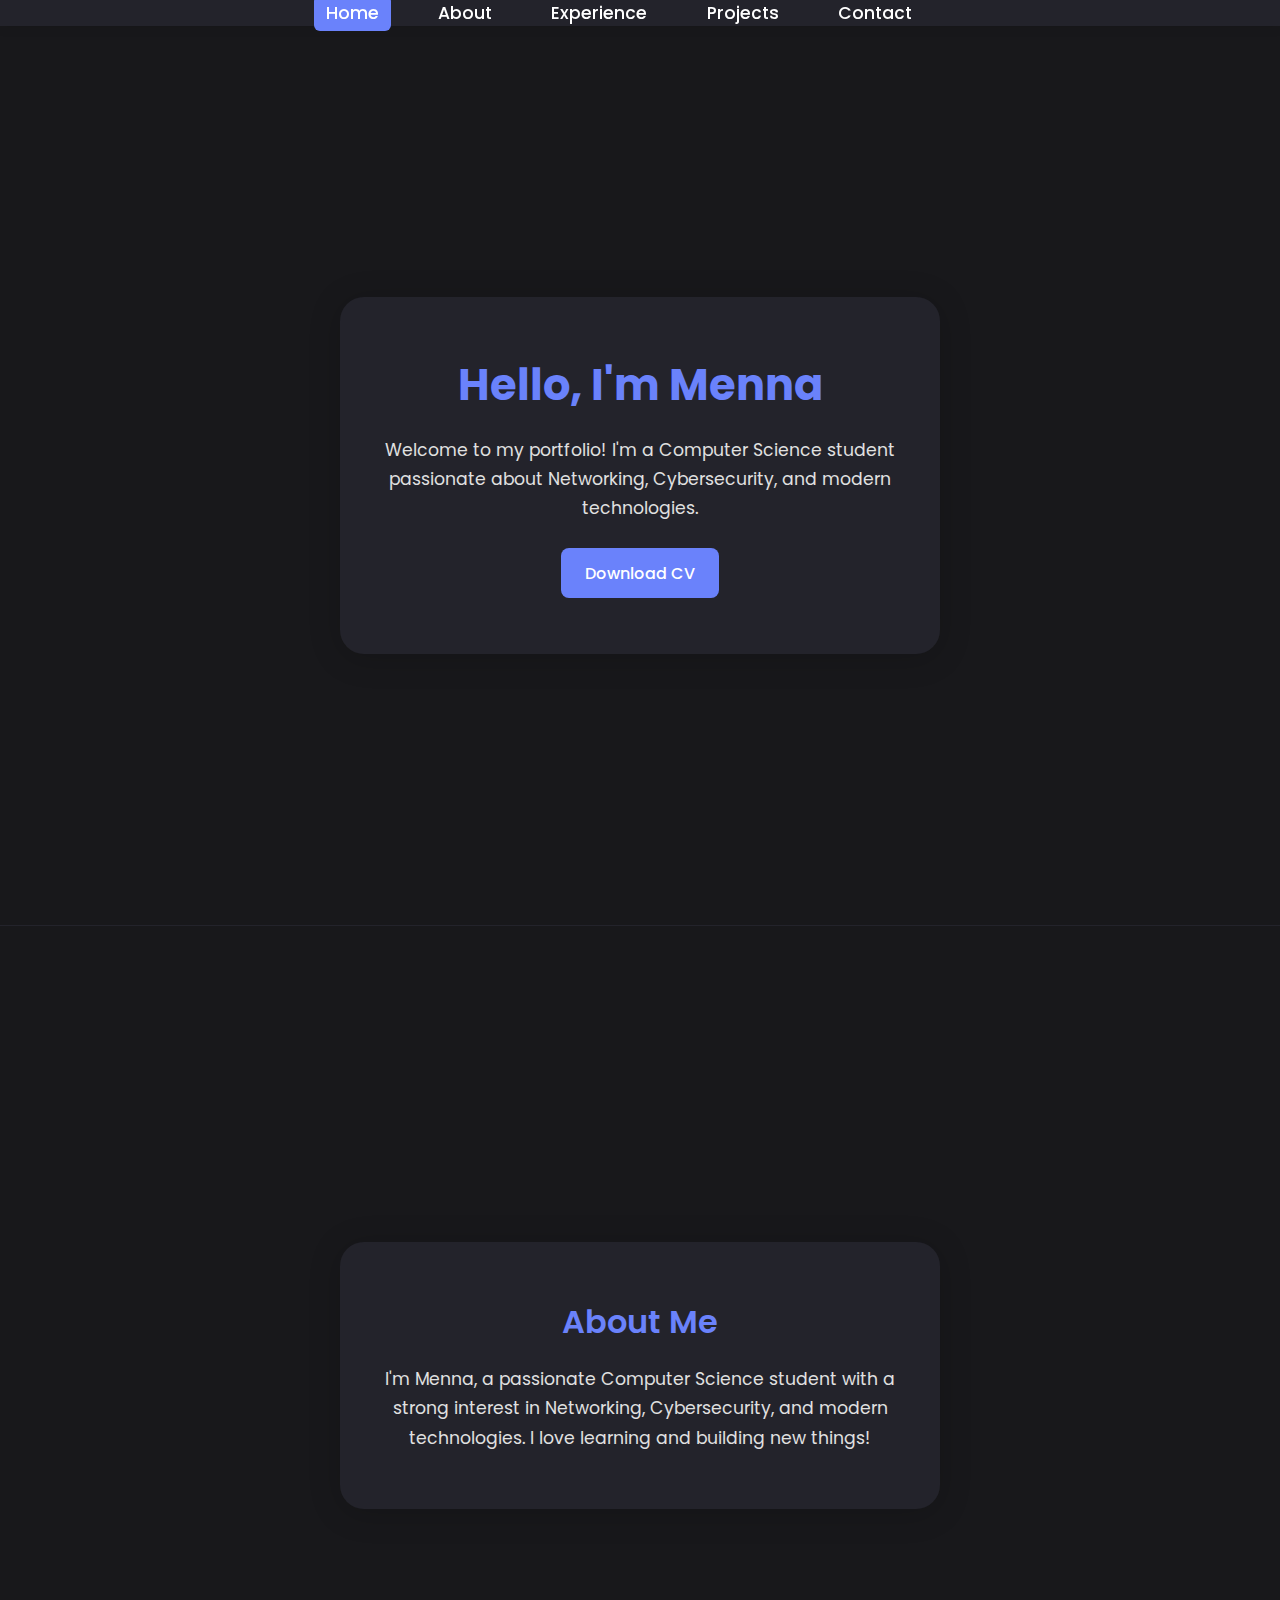
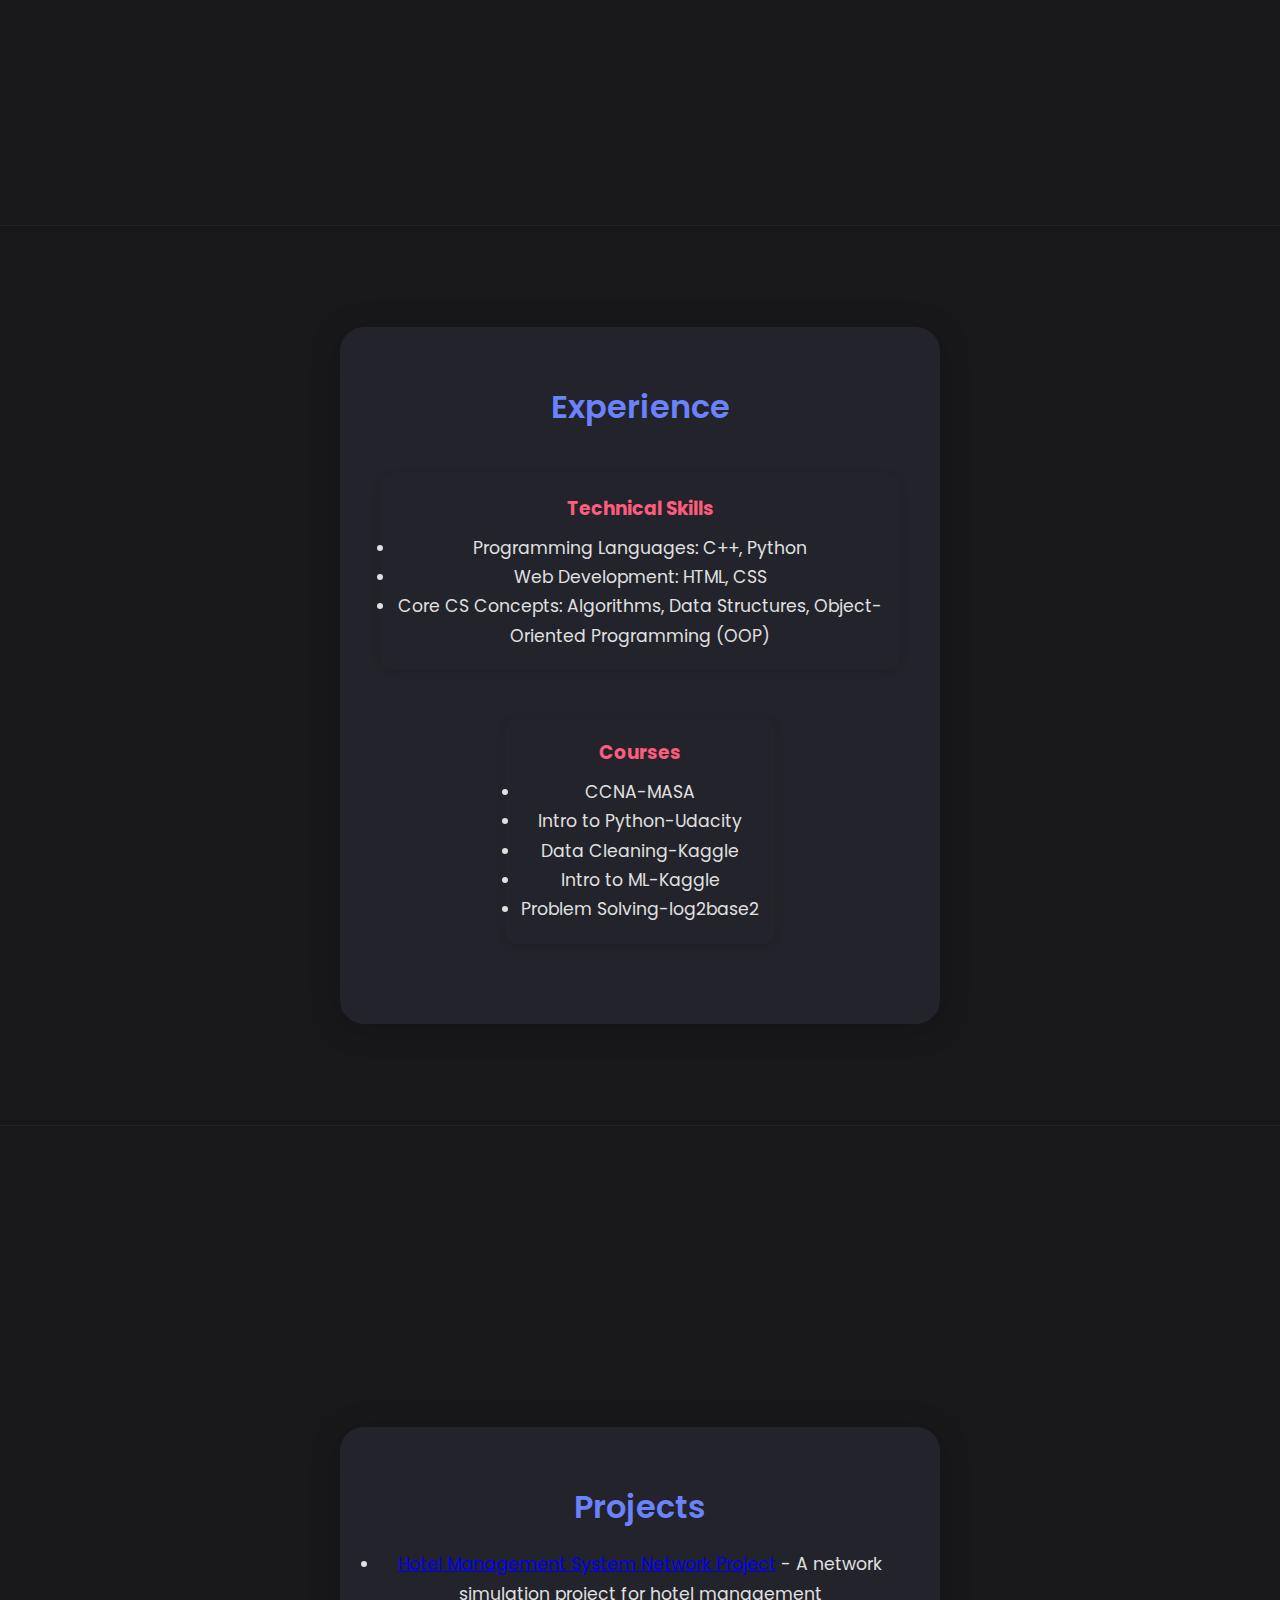
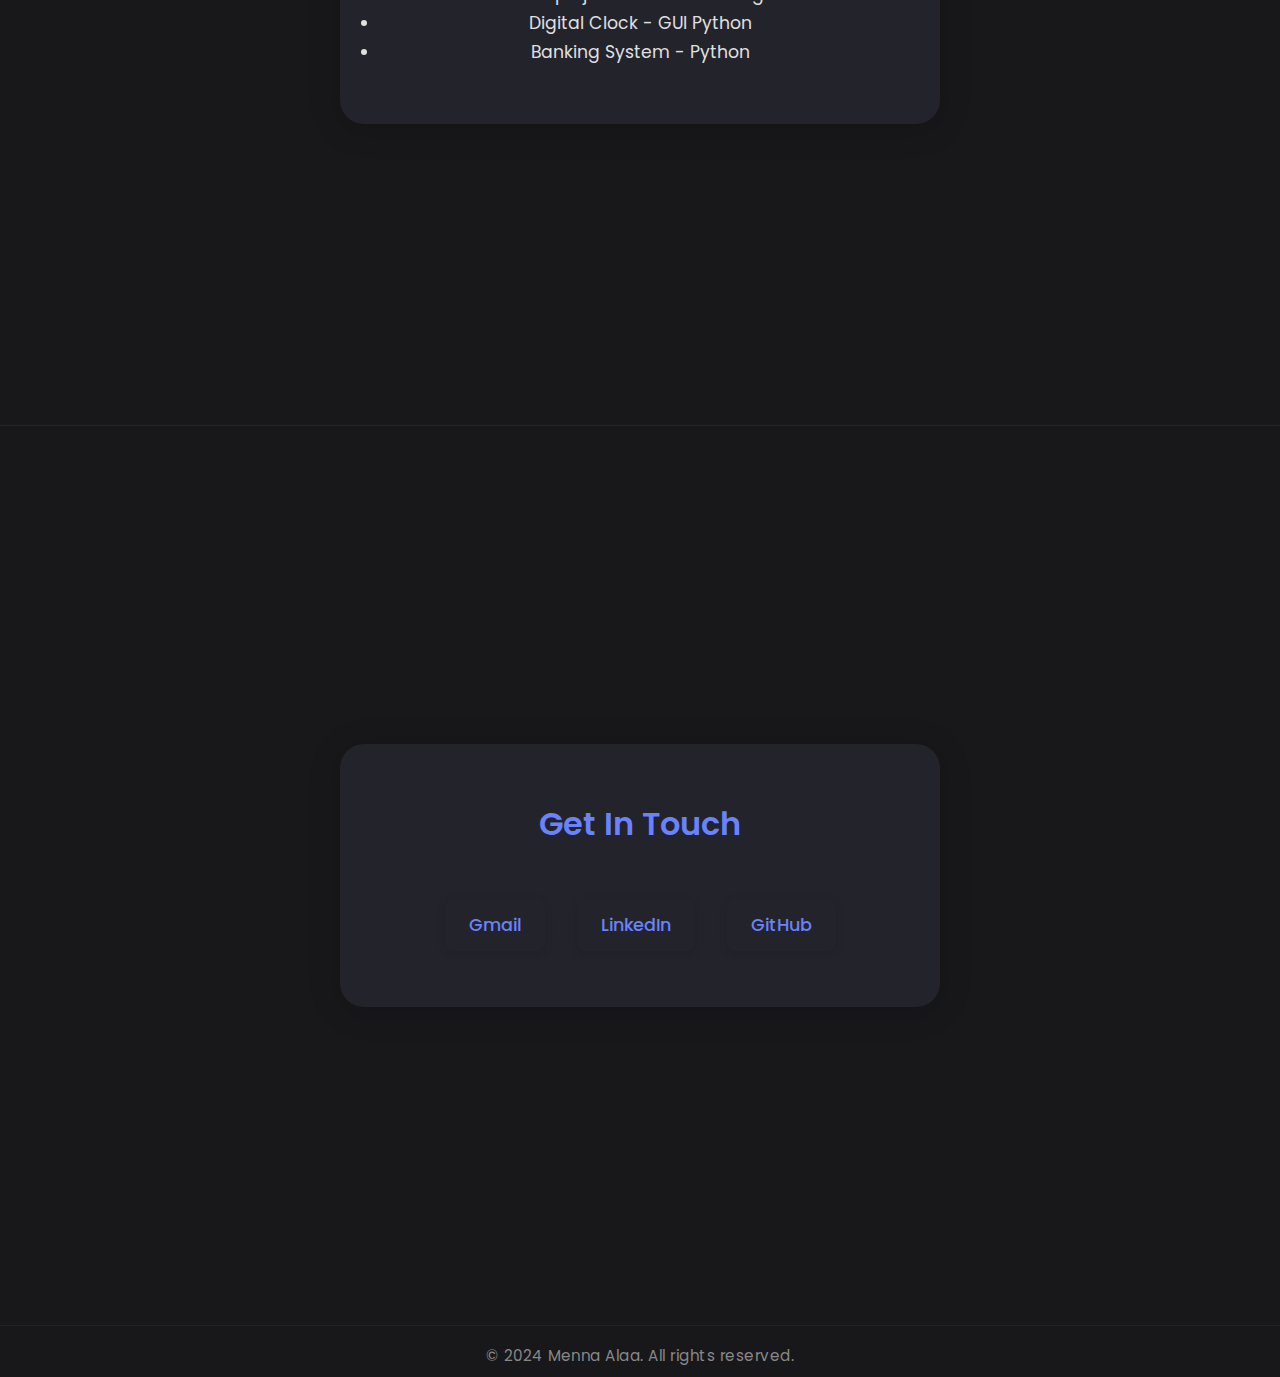
<file: index.html>
<!DOCTYPE html>
<html lang="en">
<head>
  <meta charset="UTF-8" />
  <meta name="viewport" content="width=device-width, initial-scale=1" />
  <title>Menna Alaa | Portfolio</title>
  <link rel="stylesheet" href="style.css" />
</head>
<body>
  <!-- Navigation Bar -->
  <nav class="main-nav">
    <div class="container nav-container">
      <ul class="nav-links">
        <li><a href="#home" class="nav-link active">Home</a></li>
        <li><a href="#about" class="nav-link">About</a></li>
        <li><a href="#experience" class="nav-link">Experience</a></li>
        <li><a href="#projects" class="nav-link">Projects</a></li>
        <li><a href="#contact" class="nav-link">Contact</a></li>
      </ul>
    </div>
  </nav>

  <!-- Hamburger Navigation -->
  <nav id="hamburger-nav">
    <div class="hamburger-menu">
      <div class="hamburger-icon" onclick="toggleMenu()">
        <span></span>
        <span></span>
        <span></span>
      </div>
      <ul class="menu-links">
        <li><a href="#home" class="nav-link active">Home</a></li>
        <li><a href="#about" class="nav-link">About</a></li>
        <li><a href="#experience" class="nav-link">Experience</a></li>
        <li><a href="#projects" class="nav-link">Projects</a></li>
        <li><a href="#contact" class="nav-link">Contact</a></li>
      </ul>
    </div>
  </nav>

  <main>
    <!-- Home Section -->
    <section id="home" class="section hero-section center-section fullpage-section">
      <div class="content-box">
        <h1>Hello, I'm Menna</h1>
        <p class="hero-subtitle">Welcome to my portfolio! I'm a Computer Science student passionate about Networking, Cybersecurity, and modern technologies.</p>
        <a href="My Resume.pdf" download class="cv-button">Download CV</a>
      </div>
    </section>

    <!-- About Section -->
    <section id="about" class="section center-section fullpage-section">
      <div class="content-box">
        <h2>About Me</h2>
        <p>I'm Menna, a passionate Computer Science student with a strong interest in Networking, Cybersecurity, and modern technologies. I love learning and building new things!</p>
      </div>
    </section>

    <!-- Experience Section -->
    <section id="experience" class="section center-section fullpage-section">
      <div class="content-box">
        <h2>Experience</h2>
        <div class="experience-box">
          <h3>Technical Skills</h3>
          <ul>
            <li>Programming Languages: C++, Python</li>
            <li>Web Development: HTML, CSS</li>
            <li>Core CS Concepts: Algorithms, Data Structures, Object-Oriented Programming (OOP)</li>
          </ul>
        </div>
        <div class="experience-box">
          <h3>Courses</h3>
          <ul>
            <li>CCNA-MASA</li>
            <li>Intro to Python-Udacity</li>
            <li>Data Cleaning-Kaggle</li>
            <li>Intro to ML-Kaggle</li>
            <li>Problem Solving-log2base2</li>
          </ul>
        </div>
      </div>
    </section>

    <!-- Projects Section -->
    <section id="projects" class="section center-section fullpage-section">
      <div class="content-box">
        <h2>Projects</h2>
        <ul>
          <li><a href="https://github.com/Menna-Alaa4477/Hotel-MS-Network" target="_blank">Hotel Management System Network Project</a> - A network simulation project for hotel management</li>
          <li>Digital Clock - GUI Python</li>
          <li>Banking System - Python</li>
        </ul>
      </div>
    </section>

    <!-- Contact Section -->
    <section id="contact" class="section center-section fullpage-section">
      <div class="content-box">
        <h2>Get In Touch</h2>
        <div class="contact-options">
          <a href="mailto:mennaalaa4477@gmail.com" class="contact-option" target="_blank">Gmail</a>
          <a href="https://www.linkedin.com/in/menna-alaa-abdallah-b6107228b" class="contact-option" target="_blank">LinkedIn</a>
          <a href="https://github.com/Menna-Alaa4477" class="contact-option" target="_blank">GitHub</a>
        </div>
      </div>
    </section>
  </main>

  <footer>
    <div class="copyright">&copy; 2024 Menna Alaa. All rights reserved.</div>
  </footer>

  <script src="script.js"></script>
</body>
</html>
</file>
<file: style.css>
@import url('https://fonts.googleapis.com/css2?family=Poppins:wght@400;600;700&display=swap');

/* Reset and Base Styles */
* {
  margin: 0;
  padding: 0;
  box-sizing: border-box;
}

html {
  scroll-behavior: smooth;
}

body {
  font-family: 'Poppins', Arial, sans-serif;
  background: #18181b;
  color: #fff;
  min-height: 100vh;
}

/* Navigation Styles */
.main-nav {
  position: sticky;
  top: 0;
  width: 100%;
  background: #23232b;
  z-index: 100;
  box-shadow: 0 2px 12px rgba(0,0,0,0.08);
}

.nav-container {
  display: flex;
  align-items: center;
  justify-content: space-between;
  max-width: 1100px;
  margin: 0 auto;
  padding: 0.7rem 2rem;
}

.nav-links {
  display: flex;
  gap: 2.2rem;
  list-style: none;
}

.nav-link {
  color: #fff;
  text-decoration: none;
  font-weight: 500;
  font-size: 1.08rem;
  padding: 6px 12px;
  border-radius: 6px;
  transition: background 0.2s, color 0.2s;
}

.nav-link.active, .nav-link:hover {
  background: #6a82fb;
  color: #fff;
}

/* Hamburger Navigation */
#hamburger-nav {
  position: fixed;
  top: 0;
  right: 0;
  background-color: transparent;
  padding: 1rem 2rem;
  display: none;
  z-index: 1100;
}

.hamburger-menu {
  position: relative;
}

.hamburger-icon {
  width: 30px;
  height: 24px;
  cursor: pointer;
  display: flex;
  flex-direction: column;
  justify-content: space-between;
}

.hamburger-icon span {
  display: block;
  height: 3px;
  background-color: #fff;
  border-radius: 2px;
  transition: all 0.3s ease-in-out;
}

.hamburger-icon.open span:first-child {
  transform: rotate(45deg) translate(8px, 6px);
}

.hamburger-icon.open span:nth-child(2) {
  opacity: 0;
}

.hamburger-icon.open span:last-child {
  transform: rotate(-45deg) translate(8px, -6px);
}

.menu-links {
  position: absolute;
  top: 100%;
  right: 0;
  background-color: #23232b;
  list-style: none;
  padding: 0;
  margin: 0;
  max-height: 0;
  overflow: hidden;
  width: 200px;
  box-shadow: 0 6px 12px rgba(0,0,0,0.3);
  border-radius: 10px;
  transition: max-height 0.4s ease-in-out;
  z-index: 1200;
}

.menu-links.open {
  max-height: 400px;
}

.menu-links li {
  margin: 0;
}

.menu-links li a {
  display: block;
  padding: 15px 20px;
  font-size: 1.1rem;
  color: #fff;
  text-decoration: none;
  font-weight: 500;
  transition: background 0.2s;
}

.menu-links li a:hover {
  background-color: #6a82fb;
}

/* Main Content */
main {
  width: 100%;
  min-height: 100vh;
}

.section {
  padding: 80px 0 60px 0;
  min-height: 60vh;
  width: 100%;
  border-bottom: 1px solid #23232b;
  box-sizing: border-box;
}

.center-section {
  display: flex;
  align-items: center;
  justify-content: center;
  flex-direction: column;
  text-align: center;
}

.container {
  max-width: 700px;
  margin: 0 auto;
  padding: 0 1.5rem;
}

.fullpage-section {
  min-height: 100vh;
  display: flex;
  align-items: center;
  justify-content: center;
  padding: 0;
  background: none;
}

.content-box {
  background: #23232b;
  border-radius: 24px;
  box-shadow: 0 4px 32px rgba(0,0,0,0.18);
  padding: 3.5rem 2.5rem;
  max-width: 600px;
  width: 100%;
  margin: 0 auto;
  text-align: center;
  display: flex;
  flex-direction: column;
  align-items: center;
}

/* Typography */
.hero-section h1 {
  font-size: 2.7rem;
  font-weight: 700;
  margin-bottom: 1.2rem;
  color: #6a82fb;
}

.hero-subtitle {
  font-size: 1.25rem;
  color: #b0b3b8;
  font-weight: 400;
  margin-bottom: 0;
}

.section h2 {
  font-size: 2rem;
  font-weight: 600;
  margin-bottom: 1.2rem;
  color: #6a82fb;
}

.section p, .section ul, .section li {
  color: #e0e0e0;
  font-size: 1.08rem;
  line-height: 1.7;
}

/* Components */
.experience-box {
  background: #23232b;
  border-radius: 12px;
  margin: 1.5rem 0;
  padding: 1.2rem 1rem;
  box-shadow: 0 2px 8px rgba(0,0,0,0.10);
}

.experience-box h3 {
  color: #fc5c7d;
  margin-bottom: 0.7rem;
}

.contact-options {
  display: flex;
  gap: 2rem;
  margin-top: 2rem;
  justify-content: center;
  flex-wrap: wrap;
}

.contact-option {
  background: #23232b;
  color: #6a82fb;
  border-radius: 8px;
  padding: 0.8rem 1.5rem;
  font-size: 1.1rem;
  font-weight: 500;
  text-decoration: none;
  transition: background 0.2s, color 0.2s, transform 0.2s;
  box-shadow: 0 2px 8px rgba(0,0,0,0.10);
}

.contact-option:hover {
  background: #6a82fb;
  color: #fff;
  transform: translateY(-2px) scale(1.04);
}

.cv-button {
  display: inline-block;
  margin-top: 1.5rem;
  padding: 0.8rem 1.5rem;
  background-color: #6a82fb;
  color: white;
  border-radius: 8px;
  text-decoration: none;
  font-weight: 500;
  transition: background-color 0.3s ease, transform 0.2s;
}

.cv-button:hover {
  background-color: #5a6fd8;
  transform: translateY(-2px);
}

/* Footer */
footer {
  width: 100%;
  background: #18181b;
  padding: 18px 0 10px 0;
  text-align: center;
}

.copyright {
  color: #888;
  font-size: 0.95rem;
  letter-spacing: 0.5px;
  font-weight: 400;
}

/* Responsive Design */
@media screen and (max-width: 768px) {
  .nav-links {
    display: none;
  }
  
  #hamburger-nav {
    display: block;
  }
}

@media screen and (min-width: 769px) {
  #hamburger-nav {
    display: none;
  }
}

@media (max-width: 700px) {
  .nav-container {
    flex-direction: column;
    gap: 0.7rem;
    padding: 0.7rem 0.7rem;
  }
  
  .nav-links {
    gap: 1.1rem;
  }
  
  .section {
    padding: 50px 0 30px 0;
  }
  
  .container {
    padding: 0 0.5rem;
  }
  
  .hero-section h1 {
    font-size: 2rem;
  }
  
  .section h2 {
    font-size: 1.3rem;
  }
  
  .contact-options {
    gap: 1rem;
  }
  
  .content-box {
    padding: 1.5rem 0.7rem;
  }
}
</file>
